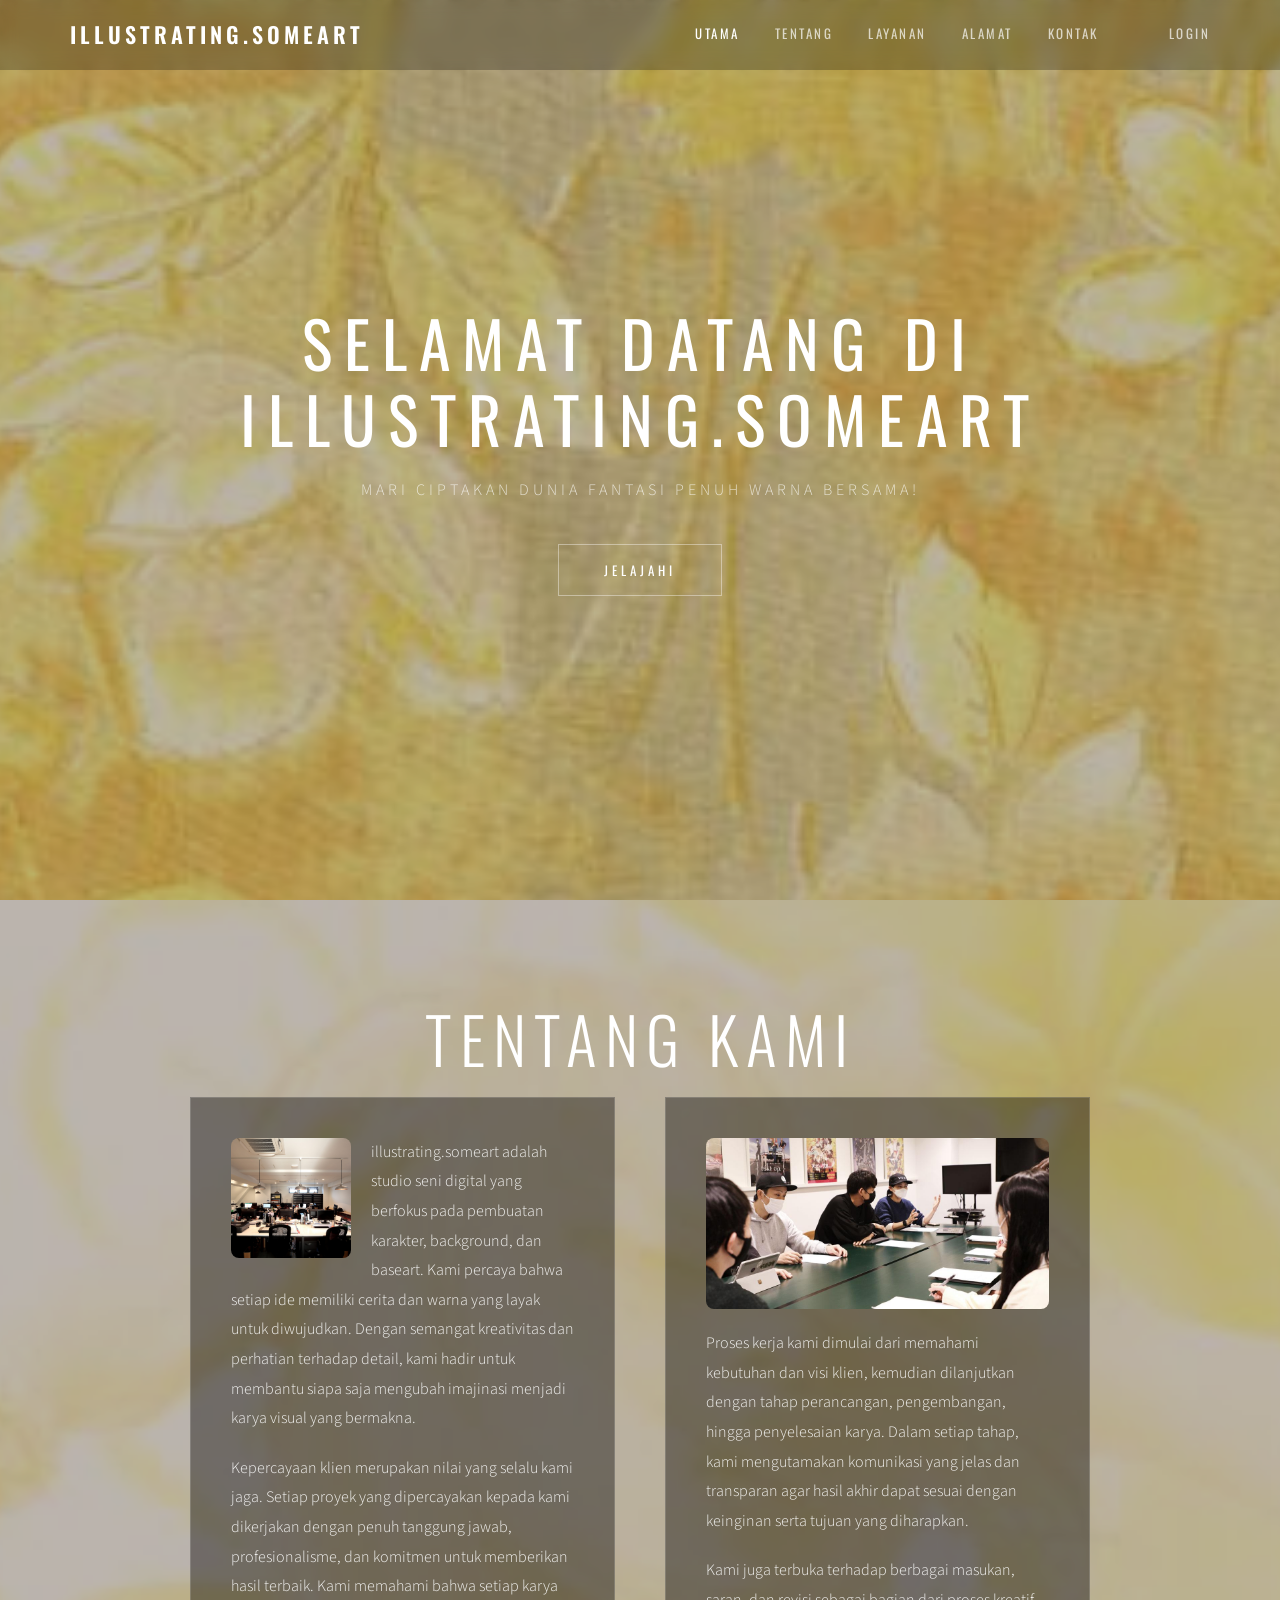
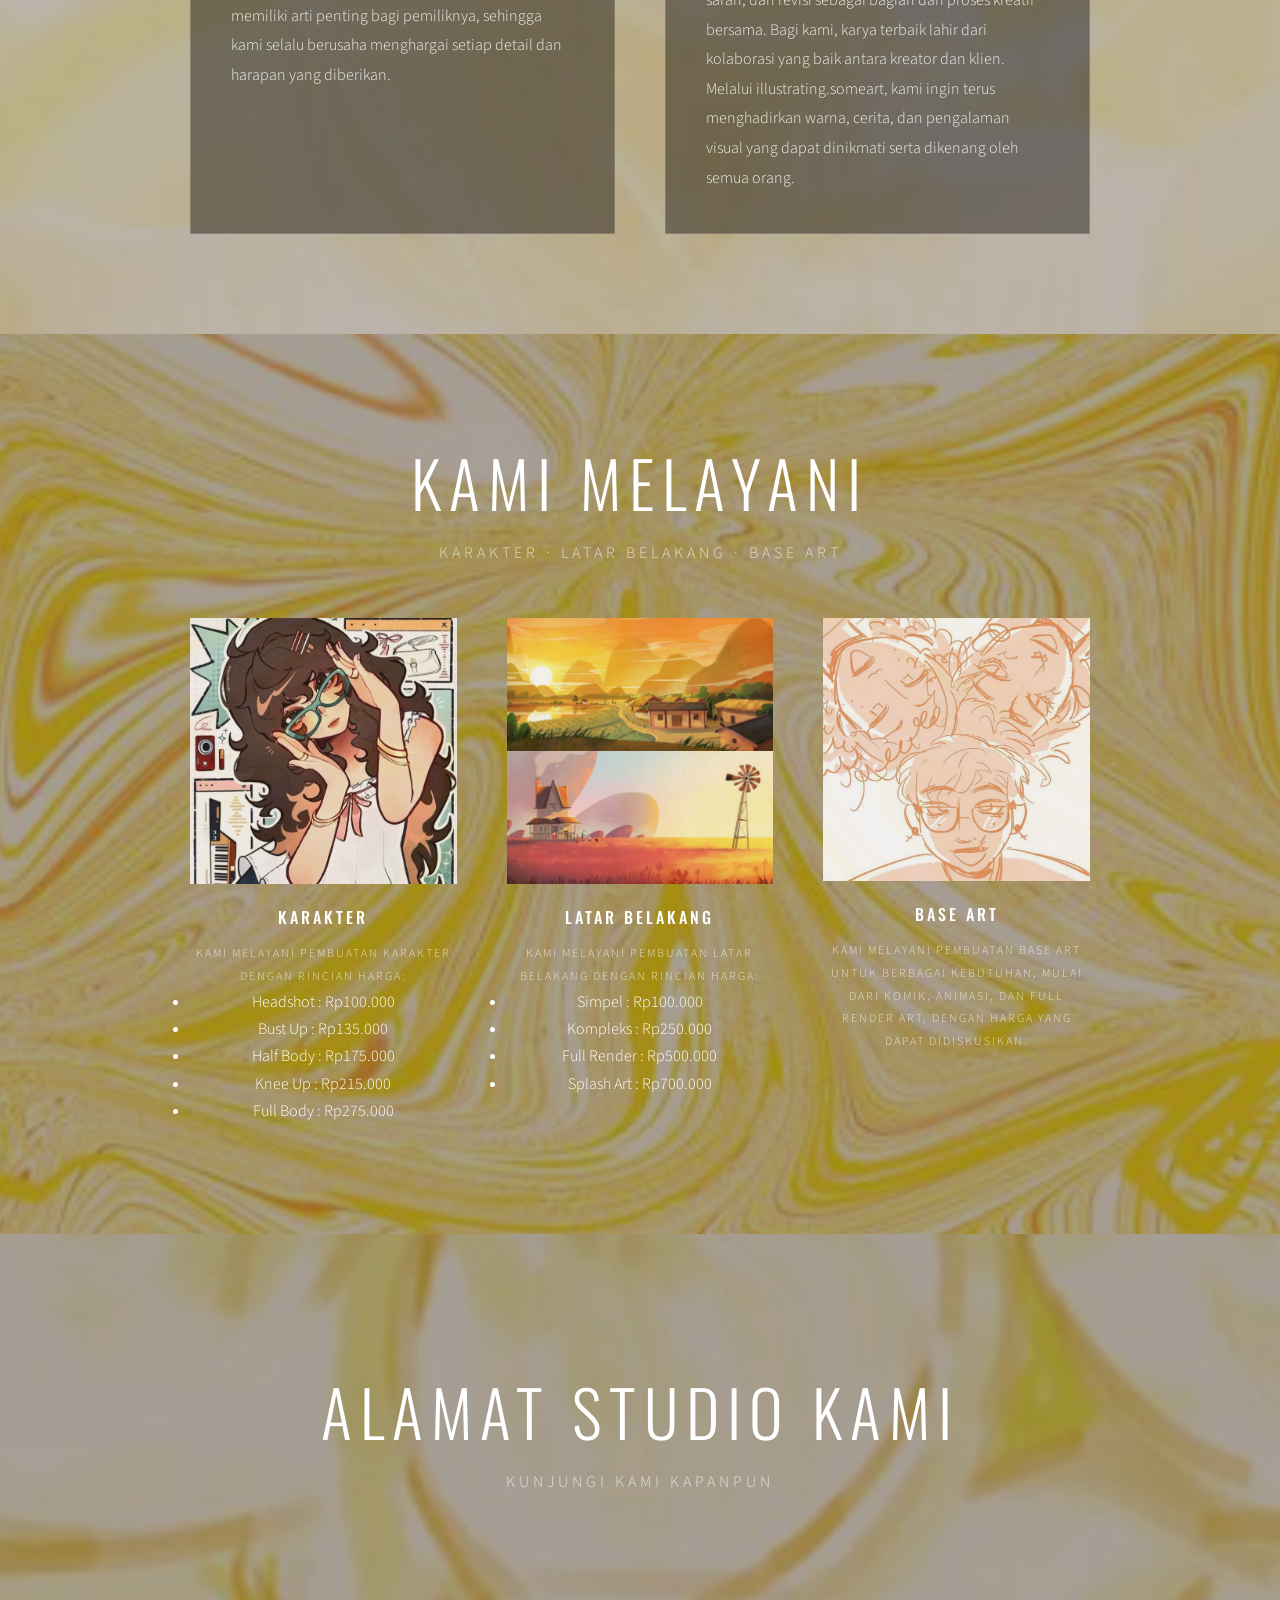
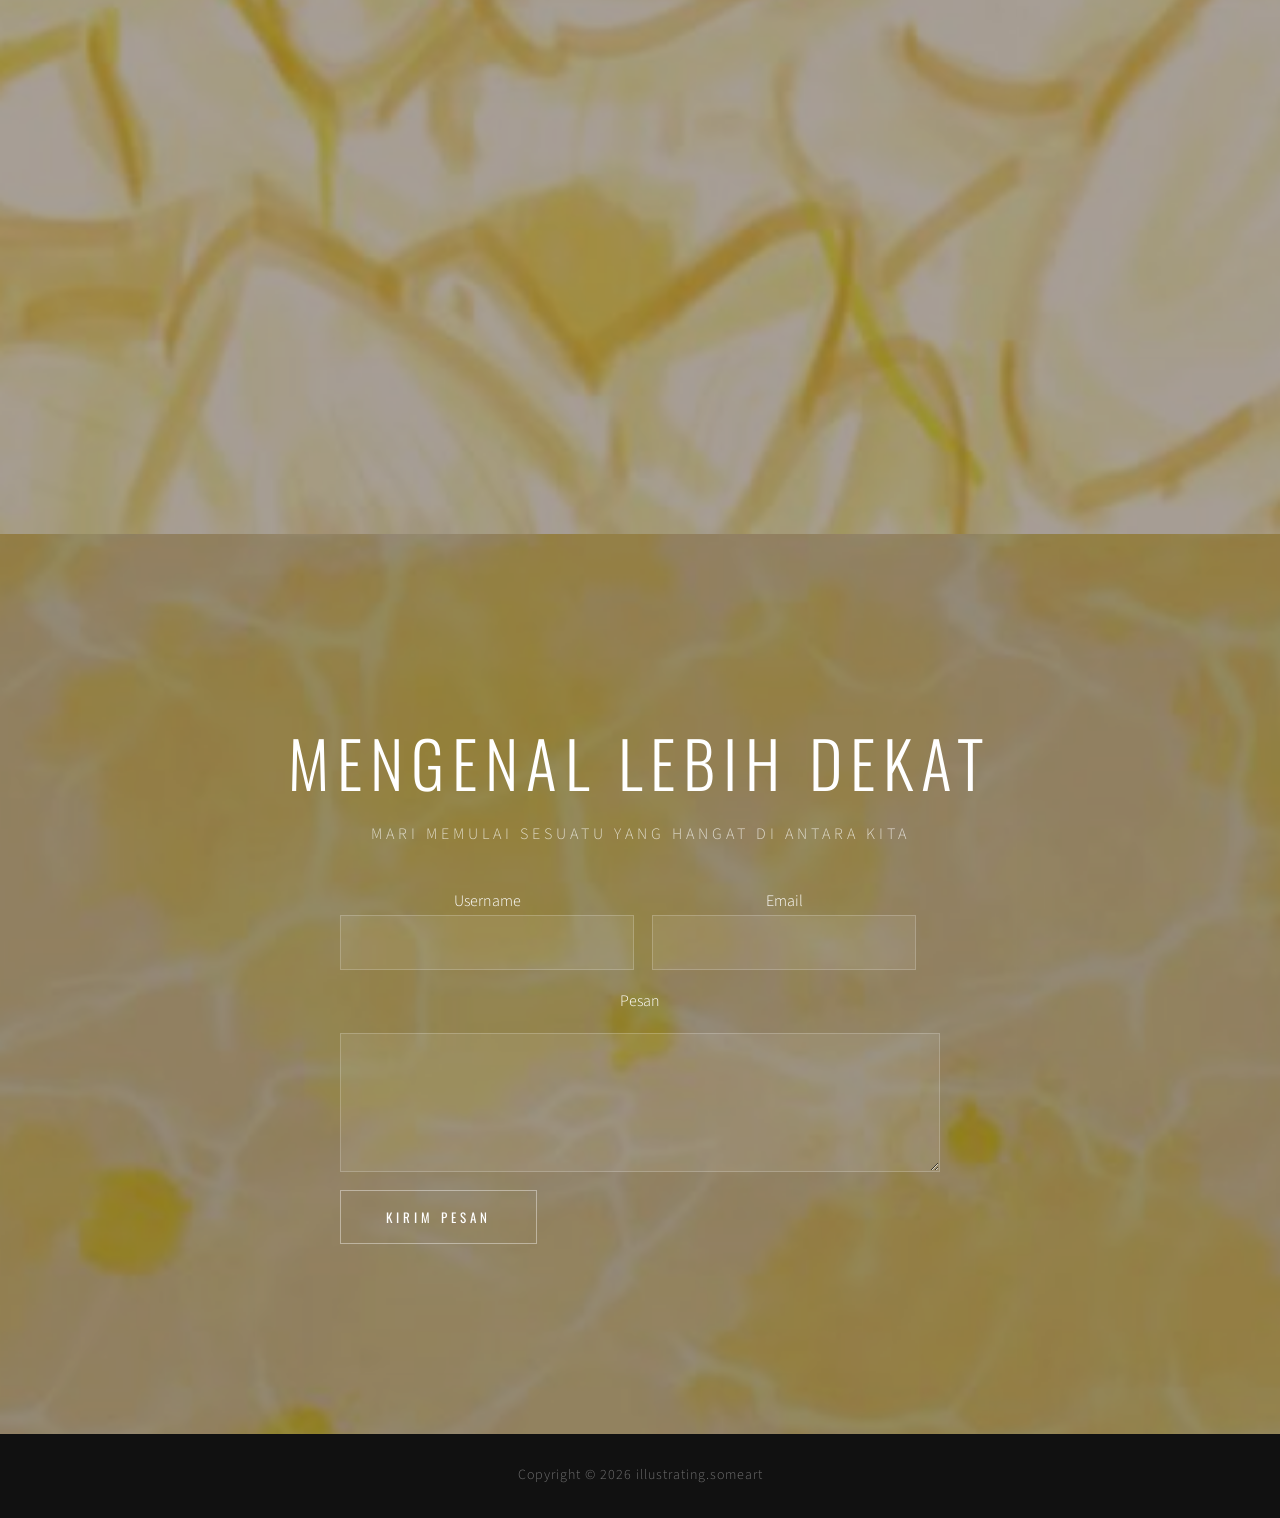
<file: index.html>
<!DOCTYPE html>
<html lang="en">
<head>
    <meta charset="UTF-8">
    <meta name="viewport" content="width=device-width, initial-scale=1.0">
    <title>illustrating.someart</title>

    <link rel="preconnect" href="https://fonts.googleapis.com">
    <link rel="preconnect" href="https://fonts.gstatic.com" crossorigin>
    <link href="https://fonts.googleapis.com/css2?family=Oswald:wght@300;400;500;600;700&family=Source+Sans+3:ital,wght@0,300;0,400;0,600;1,300;1,400&display=swap" rel="stylesheet">

    <link rel="stylesheet" href="templatemo-parallax-starter.css">
    <!--

TemplateMo 612 Parallax Starter

https://templatemo.com/tm-612-parallax-starter

-->
</head>
<body>

    <!-- Navigation -->
    <nav id="templatemo-nav">
        <div class="nav-container">
            <a href="#home" class="nav-logo">ILLUSTRATING.SOMEART</a>
            <button class="nav-toggle" id="navToggle" aria-label="Toggle navigation">
                <span></span>
                <span></span>
                <span></span>
            </button>
            <ul class="nav-links" id="navLinks">
                <li><a href="#home" class="active">UTAMA</a></li>
                <li><a href="#about">TENTANG</a></li>
                <li><a href="#services">LAYANAN</a></li>
                <li><a href="#gallery">ALAMAT</a></li>
                <li><a href="#contact">KONTAK</a></li>
                <li id="userInfo"></li>
                <li id="authArea">
                  <a href="login/index.html">LOGIN</a>
                </li>
            </ul>
        </div>
    </nav>

    <!-- Section 1: Home / Hero -->
    <section id="home" class="parallax-section">
        <div class="parallax-bg" data-speed="0.5" style="background-image: url('images/bg-01.jpg')"></div>
        <div class="parallax-overlay"></div>
        <div class="section-content">
            <h1 class="section-title hero-title">SELAMAT DATANG DI ILLUSTRATING.SOMEART</h1>
            <p class="section-subtitle caps">MARI CIPTAKAN DUNIA FANTASI PENUH WARNA BERSAMA!</p>
            <a href="#about" class="btn-scroll">JELAJAHI</a>
        </div>
    </section>

    <!-- Section 2: About -->
    <section id="about" class="parallax-section">
        <div class="parallax-bg" data-speed="0.45" style="background-image: url('images/bg-02.jpg')"></div>
        <div class="parallax-overlay"></div>
        <div class="section-content">
            <h2 class="section-title">TENTANG KAMI</h2>
            <div class="about-cols">
                <div class="about-col">
                    <div class="about-thumb thumb-top-left">
                        <img src="images/about-01.jpg" alt="Tentang Kami-1">
                    </div>
                     <p>illustrating.someart adalah studio seni digital yang berfokus pada pembuatan karakter, background, dan baseart. Kami percaya bahwa setiap ide memiliki cerita dan warna yang layak untuk diwujudkan. Dengan semangat kreativitas dan perhatian terhadap detail, kami hadir untuk membantu siapa saja mengubah imajinasi menjadi karya visual yang bermakna.</p>
                     <p>Kepercayaan klien merupakan nilai yang selalu kami jaga. Setiap proyek yang dipercayakan kepada kami dikerjakan dengan penuh tanggung jawab, profesionalisme, dan komitmen untuk memberikan hasil terbaik. Kami memahami bahwa setiap karya memiliki arti penting bagi pemiliknya, sehingga kami selalu berusaha menghargai setiap detail dan harapan yang diberikan.</p>
                </div>
                <div class="about-col">
                    <div class="about-thumb-wide">
                        <img src="images/about-02.jpg" alt="Tentang Kami-2">
                    </div>
                    <p>Proses kerja kami dimulai dari memahami kebutuhan dan visi klien, kemudian dilanjutkan dengan tahap perancangan, pengembangan, hingga penyelesaian karya. Dalam setiap tahap, kami mengutamakan komunikasi yang jelas dan transparan agar hasil akhir dapat sesuai dengan keinginan serta tujuan yang diharapkan.</p>
                    <p>Kami juga terbuka terhadap berbagai masukan, saran, dan revisi sebagai bagian dari proses kreatif bersama. Bagi kami, karya terbaik lahir dari kolaborasi yang baik antara kreator dan klien. Melalui illustrating.someart, kami ingin terus menghadirkan warna, cerita, dan pengalaman visual yang dapat dinikmati serta dikenang oleh semua orang.</p>
                </div>
            </div>
        </div>
    </section>

    <!-- Section 3: Services -->
    <section id="services" class="parallax-section">
        <div class="parallax-bg" data-speed="0.55" style="background-image: url('images/bg-03.jpg')"></div>
        <div class="parallax-overlay overlay-medium"></div>
        <div class="section-content">
            <h2 class="section-title">KAMI MELAYANI</h2>
            <p class="section-subtitle caps">KARAKTER &middot; LATAR BELAKANG &middot; BASE ART</p>
            <div class="services-grid">
                <div class="service-item">
                    <div class="service-icon">
                        <img src="images/service-character.jpg" alt="Desain Karakter">
                    </div>
                    <h3>KARAKTER</h3>
                    <p>KAMI MELAYANI PEMBUATAN KARAKTER DENGAN RINCIAN HARGA:
                     <ul>
                         <li>Headshot : Rp100.000</li>
                         <li>Bust Up  : Rp135.000</li>
                         <li>Half Body : Rp175.000</li>
                         <li>Knee Up  : Rp215.000</li>
                         <li>Full Body : Rp275.000</li>
                     </ul>
                    </p>
                </div>
                <div class="service-item">
                    <div class="service-icon">
                        <img src="images/service-background.jpg" alt="Latar Belakang">
                    </div>
                    <h3>LATAR BELAKANG</h3>
                    <p>KAMI MELAYANI PEMBUATAN LATAR BELAKANG DENGAN RINCIAN HARGA:
                     <ul>
                         <li>Simpel : Rp100.000</li>
                         <li>Kompleks : Rp250.000</li>
                         <li>Full Render : Rp500.000</li>
                         <li>Splash Art : Rp700.000</li>
                     </ul>
                    </p>
                </div>
                <div class="service-item">
                    <div class="service-icon">
                        <img src="images/service-baseart.jpg" alt="Base Art">
                    </div>
                    <h3>BASE ART</h3>
                    <p>KAMI MELAYANI PEMBUATAN BASE ART UNTUK BERBAGAI KEBUTUHAN, MULAI DARI KOMIK, ANIMASI, DAN FULL RENDER ART, DENGAN HARGA YANG DAPAT DIDISKUSIKAN.</p>
                </div>
            </div>
        </div>
    </section>

    <!-- Section 4: Gallery -->
    <section id="location" class="parallax-section">
     <div class="parallax-bg" data-speed="0.5" style="background-image: url('images/bg-04.jpg')"></div> 
     <div class="parallax-overlay overlay-medium"></div>
     <div class="section-content">
        <h2 class="section-title">
            ALAMAT STUDIO KAMI
        </h2>
        <p class="section-subtitle caps">
            KUNJUNGI KAMI KAPANPUN
        </p>
        <iframe
            src="https://maps.google.com/maps?q=MAPPA%20Studio%20Tokyo&t=&z=15&ie=UTF8&iwloc=&output=embed"
            width="100%"
            height="450"
            style="border-radius:20px;border:none;"
            loading="lazy">
        </iframe>
     </div>
    </section>

    <!-- Section 5: Contact -->
    <section id="contact" class="parallax-section">
        <div class="parallax-bg" data-speed="0.5" style="background-image: url('images/bg-05.jpg')"></div>
        <div class="parallax-overlay overlay-dark"></div>
        <div class="section-content">
            <h2 class="section-title">MENGENAL LEBIH DEKAT</h2>
            <p class="section-subtitle caps">MARI MEMULAI SESUATU YANG HANGAT DI ANTARA KITA</p>
            <div class="contact-form-wrap">
                <form id="contactForm" class="contact-form">
                    <div class="form-row">
                        <div class="form-group">
                            <label>Username</label>
                            <input type="text" required>
                        </div>
                        <div class="form-group">
                            <label>Email</label>
                            <input type="email" required>
                        </div>
                    </div>
                    <label>Pesan</label>
                    <textarea rows="5" required></textarea>
                    <button type="submit" class="btn-submit">KIRIM PESAN</button>
                </form>
            </div>
        </div>
    </section>

    <!-- Footer -->
    <footer id="templatemo-footer">
        <p>Copyright &copy; 2026 illustrating.someart</p>
    </footer>
    <script src="templatemo-parallax-script.js"></script>
    <script src="login/js/welcome.js"></script>
</body>
</html>
</file>
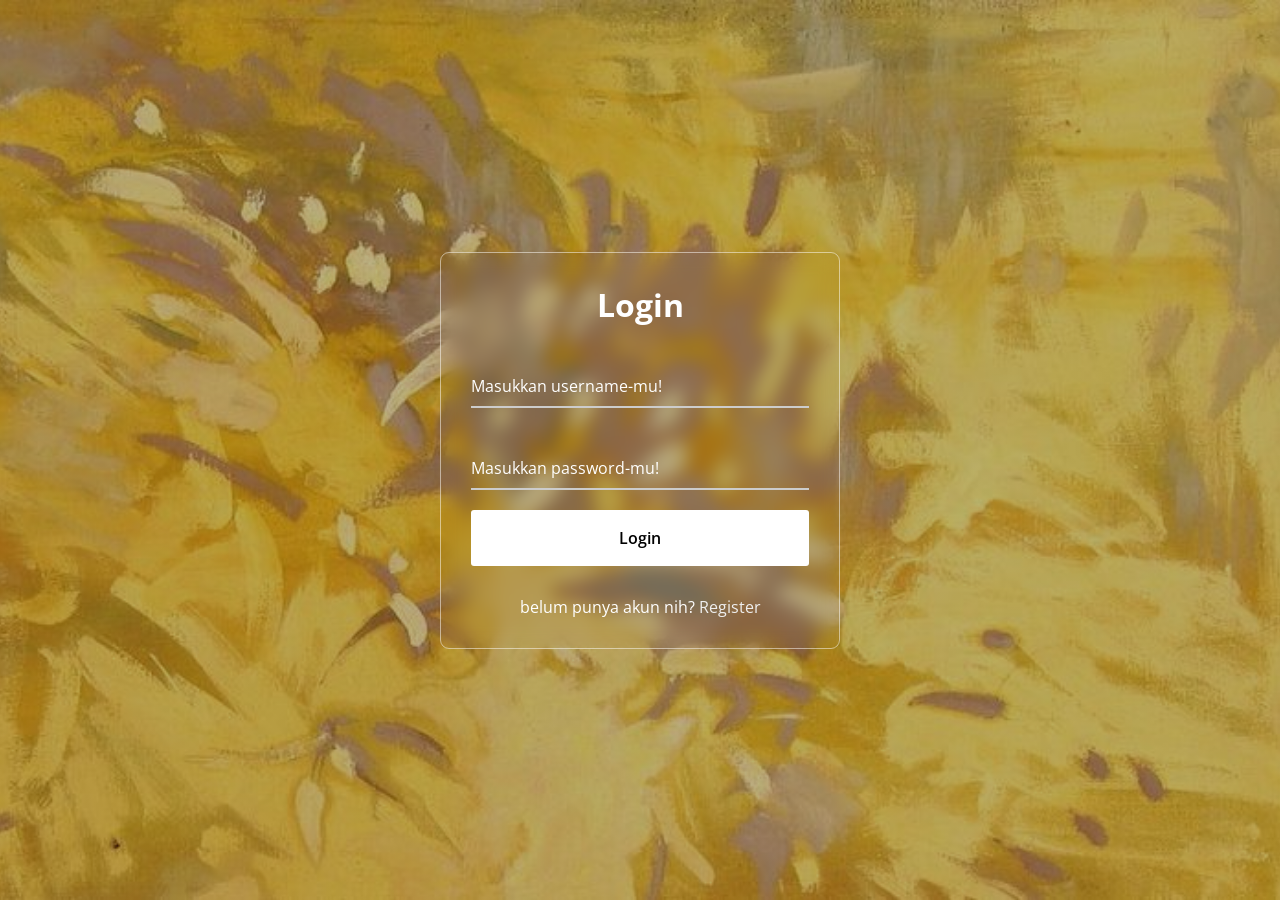
<file: login/index.html>
<!DOCTYPE html>
<!-- Coding By CodingNepal - www.codingnepalweb.com -->
<html>
<head>
  <meta charset="UTF-8">
  <meta name="viewport" content="width=device-width, initial-scale=1.0">
  <title>login-illustrating.someart</title>
  <link rel="stylesheet" href="style.css">
</head>
<body>
  <div class="wrapper">
    <form id="loginForm">
      <h2>Login</h2>
        <div class="input-field">
        <input type="text" id="username" required>
        <label>Masukkan username-mu!</label>
      </div>
      <div class="input-field">
        <input type="password" id="password" required>
        <label>Masukkan password-mu!</label>
      </div>
      <div id="alertBox" style="display:none;color:#ffb3b3;margin-bottom:10px;"></div>
      <button type="submit">Login</button>
      <div class="register">
        <p>belum punya akun nih? <a href="register.html">Register</a></p>
      </div>
    </form>
  </div>
 <script src="js/login.js"></script>
</body>
</html>
</file>
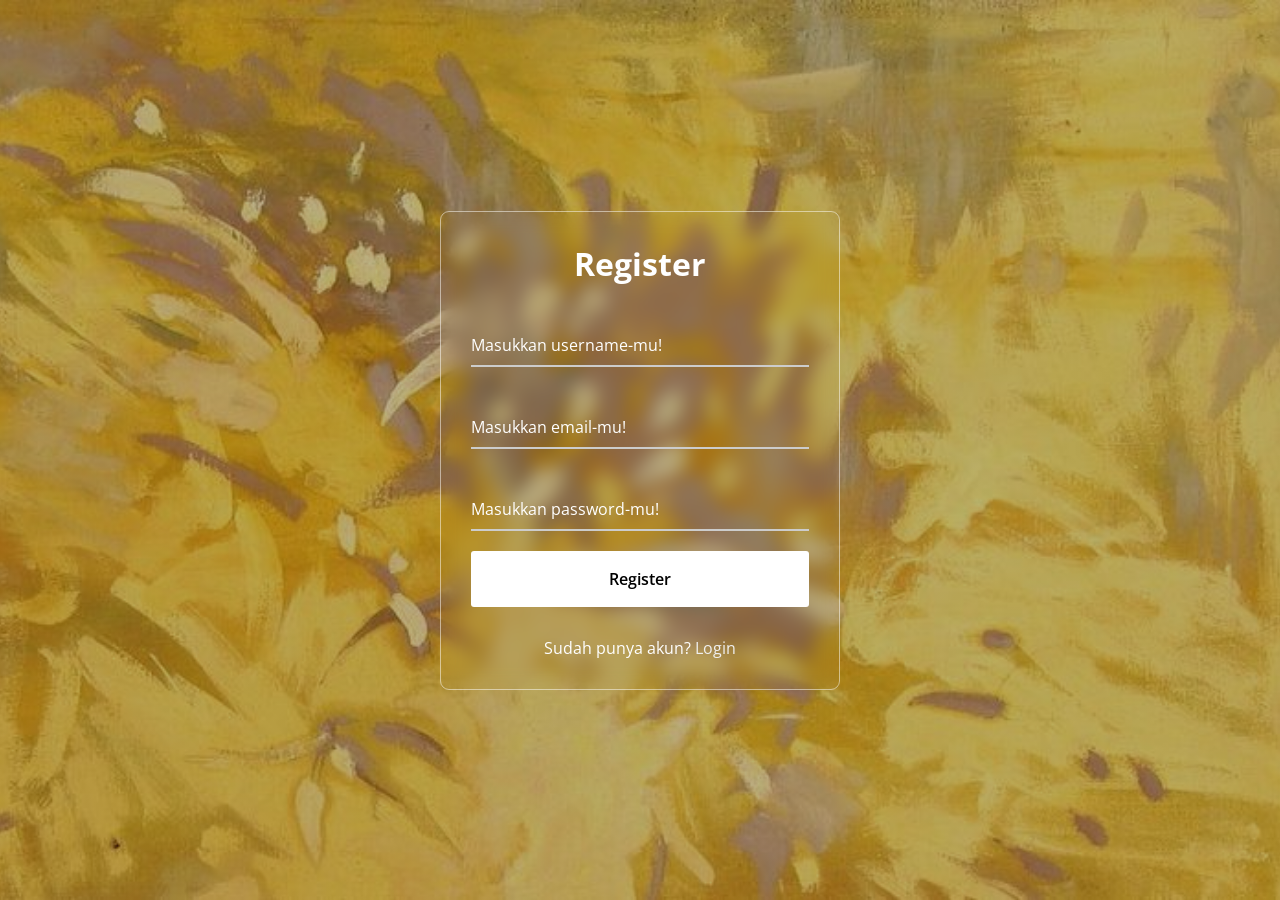
<file: login/register.html>
<!DOCTYPE html>
<html>
<head>
  <meta charset="UTF-8">
  <meta name="viewport" content="width=device-width, initial-scale=1.0">
  <title>register-illustrating.someart</title>
  <link rel="stylesheet" href="style.css">
</head>
<body>
<div class="wrapper">
  <form id="registerForm">
    <h2>Register</h2>
    <div class="input-field">
      <input type="text" id="username" required>
      <label>Masukkan username-mu!</label>
    </div>
    <div class="input-field">
      <input type="email" id="email" required>
      <label>Masukkan email-mu!</label>
    </div>
    <div class="input-field">
      <input type="password" id="password" required>
      <label>Masukkan password-mu!</label>
    </div>
    <p id="message"></p>
    <button type="submit">Register</button>
    <div class="register">
      <p>Sudah punya akun?
        <a href="index.html">Login</a>
      </p>
    </div>
  </form>
</div>
<script src="js/register.js"></script>
</body>
</html>
</file>
<file: templatemo-parallax-starter.css>
/* ==========================================================================
   Parallax Starter - Free HTML CSS Template
   
TemplateMo 612 Parallax Starter

https://templatemo.com/tm-612-parallax-starter

   ========================================================================== */

/* --- CSS Variables --- */
:root {
    --font-heading: 'Oswald', sans-serif;
    --font-body: 'Source Sans 3', sans-serif;
    --white: #ffffff;
    --white-90: rgba(255, 255, 255, 0.9);
    --white-70: rgba(255, 255, 255, 0.7);
    --white-40: rgba(255, 255, 255, 0.4);
    --white-20: rgba(255, 255, 255, 0.2);
    --nav-bg: rgba(0, 0, 0, 0.25);
    --nav-bg-scrolled: rgba(0, 0, 0, 0.85);
    --transition-smooth: 0.3s ease;
}

/* --- Reset & Base --- */
*,
*::before,
*::after {
    margin: 0;
    padding: 0;
    box-sizing: border-box;
}

html {
    scroll-behavior: smooth;
}

body {
    font-family: var(--font-body);
    font-weight: 300;
    color: var(--white);
    line-height: 1.7;
    overflow-x: hidden;
}

a {
    text-decoration: none;
    color: inherit;
}

img {
    max-width: 100%;
    display: block;
}

/* --- Navigation --- */
#templatemo-nav {
    position: fixed;
    top: 0;
    left: 0;
    width: 100%;
    z-index: 1000;
    background: var(--nav-bg);
    backdrop-filter: blur(8px);
    -webkit-backdrop-filter: blur(8px);
    transition: background var(--transition-smooth);
}

#templatemo-nav.scrolled {
    background: var(--nav-bg-scrolled);
}

.nav-container {
    max-width: 1200px;
    margin: 0 auto;
    padding: 0 30px;
    display: flex;
    align-items: center;
    justify-content: space-between;
    height: 70px;
}

.nav-logo {
    font-family: var(--font-heading);
    font-size: 22px;
    font-weight: 600;
    letter-spacing: 4px;
    color: var(--white);
}

.nav-links {
    list-style: none;
    display: flex;
    gap: 35px;
}

.nav-links a {
    font-family: var(--font-heading);
    font-size: 13px;
    font-weight: 400;
    letter-spacing: 2.5px;
    color: var(--white-70);
    transition: color var(--transition-smooth), opacity var(--transition-smooth);
}

.nav-links a:hover,
.nav-links a.active {
    color: var(--white);
}

/* Mobile Toggle */
.nav-toggle {
    display: none;
    background: none;
    border: none;
    cursor: pointer;
    padding: 8px;
    flex-direction: column;
    gap: 5px;
}

.nav-toggle span {
    display: block;
    width: 24px;
    height: 2px;
    background: var(--white);
    transition: all var(--transition-smooth);
}

/* --- Parallax Sections --- */
.parallax-section {
    position: relative;
    min-height: 100vh;
    display: flex;
    align-items: center;
    justify-content: center;
    overflow: hidden;
}

/* Parallax Background Image Layer
   Height is 200% and starts at top: -50% to give
   maximum room for large vertical translations */
.parallax-bg {
    position: absolute;
    top: -50%;
    left: 0;
    width: 100%;
    height: 200%;
    background-position: center center;
    background-repeat: no-repeat;
    background-size: cover;
    will-change: transform;
    transition: transform 0.5s cubic-bezier(0.22, 1, 0.36, 1);
    z-index: 0;
}

/* Dark Overlay */
.parallax-overlay {
    position: absolute;
    inset: 0;
    background: rgba(60,40,20,0.35);
    z-index: 1;
}

.parallax-overlay.overlay-dark {
    background: rgba(60,40,20,0.55);
}

.parallax-overlay.overlay-medium {
    background: rgba(60,40,20,0.45);
}

/* Content Layer */
.section-content {
    position: relative;
    z-index: 2;
    max-width: 960px;
    width: 100%;
    padding: 100px 30px;
    text-align: center;
}

/* --- Typography --- */
.section-title {
    font-family: var(--font-heading);
    font-weight: 300;
    font-size: clamp(36px, 6vw, 64px);
    letter-spacing: 8px;
    color: var(--white);
    margin-bottom: 20px;
    line-height: 1.2;
}

.hero-title {
    font-weight: 400;
    letter-spacing: 12px;
}

.section-subtitle {
    font-family: var(--font-body);
    font-size: clamp(13px, 1.6vw, 16px);
    letter-spacing: 4px;
    color: var(--white-70);
    margin-bottom: 40px;
}

.caps {
    text-transform: uppercase;
}

.content-block {
    max-width: 680px;
    margin: 0 auto;
}

.content-block p {
    font-size: 17px;
    color: var(--white-90);
    margin-bottom: 20px;
    line-height: 1.85;
}

/* --- Hero Button --- */
.btn-scroll {
    display: inline-block;
    font-family: var(--font-heading);
    font-size: 13px;
    font-weight: 400;
    letter-spacing: 4px;
    color: var(--white);
    border: 1px solid var(--white-40);
    padding: 14px 45px;
    transition: all var(--transition-smooth);
}

.btn-scroll:hover {
    background: var(--white);
    color: #111;
    border-color: var(--white);
}

/* --- About Columns --- */
.unsplash-credit {
    font-size: 14px;
    color: var(--white-40);
    margin-top: 25px;
    letter-spacing: 1px;
}

.unsplash-credit a {
    color: var(--white-70);
    text-decoration: underline;
    text-underline-offset: 3px;
}

.about-cols {
    display: grid;
    grid-template-columns: 1fr 1fr;
    gap: 50px;
    max-width: 900px;
    margin: 0 auto;
    text-align: left;
}

.about-col {
    background: rgba(0, 0, 0, 0.4);
    padding: 40px;
    border: 1px solid rgba(255, 255, 255, 0.15);
}

.about-thumb {
    overflow: hidden;
    width: 120px;
    height: 120px;
    border-radius: 8px;
}

.about-thumb img {
    width: 100%;
    height: 100%;
    object-fit: cover;
    display: block;
}

.thumb-top-left {
    float: left;
    margin: 0 20px 15px 0;
}

.about-thumb-wide {
    overflow: hidden;
    width: 100%;
    max-width: 400px;
    aspect-ratio: 2 / 1;
    border-radius: 8px;
    margin-bottom: 20px;
}

.about-thumb-wide img {
    width: 100%;
    height: 100%;
    object-fit: cover;
    display: block;
}

.about-col p {
    font-size: 16px;
    color: var(--white-90);
    margin-bottom: 20px;
    line-height: 1.85;
}

.about-col p:last-child {
    margin-bottom: 0;
}

.about-col a {
    color: var(--white);
    text-decoration: underline;
    text-underline-offset: 3px;
}

/* --- Services Grid --- */
.services-grid {
    display: grid;
    grid-template-columns: repeat(3, 1fr);
    gap: 50px;
    margin-top: 50px;
}

.service-item {
    text-align: center;
}

.service-icon {
    margin-bottom: 20px;
    opacity: 0.85;
}

.service-item h3 {
    font-family: var(--font-heading);
    font-size: 16px;
    font-weight: 500;
    letter-spacing: 3px;
    margin-bottom: 12px;
    color: var(--white);
}

.service-item p {
    font-size: 12px;
    letter-spacing: 2px;
    color: var(--white-70);
    line-height: 1.9;
}

/* --- Stats Row --- */
.stats-row {
    display: flex;
    justify-content: center;
    gap: 70px;
    margin-top: 45px;
    padding-top: 40px;
    border-top: 1px solid var(--white-20);
}

.stat-item {
    text-align: center;
}

.stat-number {
    display: block;
    font-family: var(--font-heading);
    font-size: 42px;
    font-weight: 300;
    letter-spacing: 2px;
    color: var(--white);
    margin-bottom: 8px;
}

.stat-label {
    font-size: 11px;
    letter-spacing: 3px;
    color: var(--white-70);
}

/* --- Contact Form --- */
.contact-form-wrap {
    max-width: 600px;
    margin: 0 auto;
}

.contact-form {
    display: flex;
    flex-direction: column;
    gap: 18px;
}

.form-row {
    display: flex;
    gap: 18px;
}

.contact-form input,
.contact-form textarea {
    width: 100%;
    font-family: var(--font-body);
    font-size: 15px;
    font-weight: 300;
    letter-spacing: 0.5px;
    color: var(--white);
    background: rgba(255, 255, 255, 0.08);
    border: 1px solid var(--white-20);
    padding: 16px 20px;
    outline: none;
    transition: border-color var(--transition-smooth);
}

.contact-form input::placeholder,
.contact-form textarea::placeholder {
    color: var(--white-40);
}

.contact-form input:focus,
.contact-form textarea:focus {
    border-color: var(--white-70);
}

.contact-form textarea {
    resize: vertical;
    min-height: 120px;
}

.btn-submit {
    font-family: var(--font-heading);
    font-size: 13px;
    font-weight: 400;
    letter-spacing: 4px;
    color: var(--white);
    background: transparent;
    border: 1px solid var(--white-40);
    padding: 16px 45px;
    cursor: pointer;
    transition: all var(--transition-smooth);
    align-self: flex-start;
    text-transform: uppercase;
}

.btn-submit:hover {
    background: var(--white);
    color: #111;
    border-color: var(--white);
}

/* --- Footer --- */
#templatemo-footer {
    background: #111;
    text-align: center;
    padding: 30px 20px;
    font-size: 14px;
    color: var(--white-40);
    letter-spacing: 1px;
}

#templatemo-footer a {
    color: var(--white-70);
    transition: color var(--transition-smooth);
}

#templatemo-footer a:hover {
    color: var(--white);
}

/* --- Scroll Reveal Animation --- */
.reveal {
    opacity: 0;
    transform: translateY(30px);
    transition: opacity 0.8s ease, transform 0.8s ease;
}

.reveal.visible {
    opacity: 1;
    transform: translateY(0);
}

/* ===================================
   Responsive
   =================================== */

@media (max-width: 991px) {
    .services-grid {
        grid-template-columns: repeat(2, 1fr);
        gap: 40px;
    }

    .stats-row {
        gap: 40px;
    }
}

@media (max-width: 768px) {
    /* Mobile Navigation */
    .nav-toggle {
        display: flex;
    }

    .nav-links {
        position: fixed;
        top: 0;
        left: 0;
        width: 100%;
        height: 100vh;
        background: rgba(0, 0, 0, 0.95);
        flex-direction: column;
        align-items: center;
        justify-content: flex-start;
        gap: 30px;
        padding: 100px 30px 60px;
        overflow-y: auto;
        opacity: 0;
        visibility: hidden;
        transition: all 0.4s ease;
    }

    .nav-links.open {
        opacity: 1;
        visibility: visible;
    }

    .nav-links a {
        font-size: 16px;
        letter-spacing: 4px;
    }

    .nav-toggle.active span:nth-child(1) {
        transform: rotate(45deg) translate(5px, 5px);
    }

    .nav-toggle.active span:nth-child(2) {
        opacity: 0;
    }

    .nav-toggle.active span:nth-child(3) {
        transform: rotate(-45deg) translate(5px, -5px);
    }

    /* Disable parallax on mobile — static bg */
    .parallax-bg {
        top: 0;
        height: 100%;
    }

    .section-title {
        letter-spacing: 4px;
    }

    .hero-title {
        letter-spacing: 6px;
    }

    .section-subtitle {
        letter-spacing: 2px;
    }

    .services-grid {
        grid-template-columns: 1fr;
        gap: 35px;
    }
   
   .service-icon img{
    width:140px;
    height:140px;
    object-fit:cover;
    border-radius:20px;
    margin:auto;
    transition:0.3s;
   }
   
   .service-icon img:hover{
    transform:translateY(-8px);
   }

    .about-cols {
        grid-template-columns: 1fr;
        gap: 30px;
        text-align: center;
    }

    .stats-row {
        flex-direction: column;
        gap: 30px;
    }

    .form-row {
        flex-direction: column;
    }

    .btn-submit {
        align-self: stretch;
    }
}

@media (max-width: 480px) {
    .nav-container {
        padding: 0 20px;
    }

    .section-content {
        padding: 80px 20px;
    }

    .section-title {
        letter-spacing: 3px;
    }

    .content-block p {
        font-size: 15px;
    }

    .stat-number {
        font-size: 34px;
    }
}
</file>
<file: login/style.css>
@import url("https://fonts.googleapis.com/css2?family=Open+Sans:wght@200;300;400;500;600;700&display=swap");

* {
  margin: 0;
  padding:0;
  box-sizing: border-box;
  font-family: "Open Sans", sans-serif;
}

body {
  margin: 0;
  display: flex;
  align-items: center;
  justify-content: center;
  min-height: 100vh;
  width: 100%;
  overflow: hidden;
}

body::before {
  content: "";
  position: fixed;
  inset: 0;
  background: 
    linear-gradient(rgba(60,40,20,0.35), rgba(60,40,20,0.35)),
    url("bekgron.jpg") center center / cover no-repeat;
  z-index: -1;
}

.wrapper {
  width: 400px;
  max-width: 90%;
  border-radius: 9px;
  padding: 30px;
  text-align: center;
  border: 1px solid rgba(255, 255, 255, 0.5);
  backdrop-filter: blur(9px);
  -webkit-backdrop-filter: blur(9px); 
}

form {
  display: flex;
  flex-direction: column;
}

h2 {
  font-size: 2rem;
  margin-bottom: 20px;
  color: #fff;
}

.input-field {
  position: relative;
  border-bottom: 2px solid #ccc;
  margin: 20px 0;
}

.input-field label {
  position: absolute;
  top: 50%;
  left: 0;
  transform: translateY(-50%);
  color: #fff;
  font-size: 16px;
  pointer-events: none;
  transition: 0.15s ease;
}

.input-field input {
  height: 40px;
  background: transparent;
  border: none;
  outline: none;
  font-size: 16px;
  color: #fff;
  padding-left: 6px;
}

.input-field input:focus~label,
.input-field input:valid~label {
  font-size: 0.8rem;
  top: 10px;
  transform: translateY(-120%);
}

.forget {
  display: flex;
  align-items: center;
  justify-content: space-between;
  margin: 25px 0 35px 0;
  color: #fff;
}

#remember {
  accent-color: #fff;
}

.forget label {
  display: flex;
  align-items: center;
}

.forget label p {
  margin-left: 8px;
}

.wrapper a {
  color: #efefef;
  text-decoration: none;
}

.wrapper a:hover {
  text-decoration: underline;
}

button {
  background: #fff;
  color: #000;
  font-weight: 600;
  border: none;
  padding: 15px 20px;
  cursor: pointer;
  border-radius: 3px;
  font-size: 16px;
  border: 2px solid transparent;
  transition: 0.3s ease;
}

button:hover {
  color: #fff;
  border-color: #fff;
  background: rgba(255, 255, 255, 0.15);
}

.register {
  text-align: center;
  margin-top: 30px;
  color: #fff;
}
</file>
